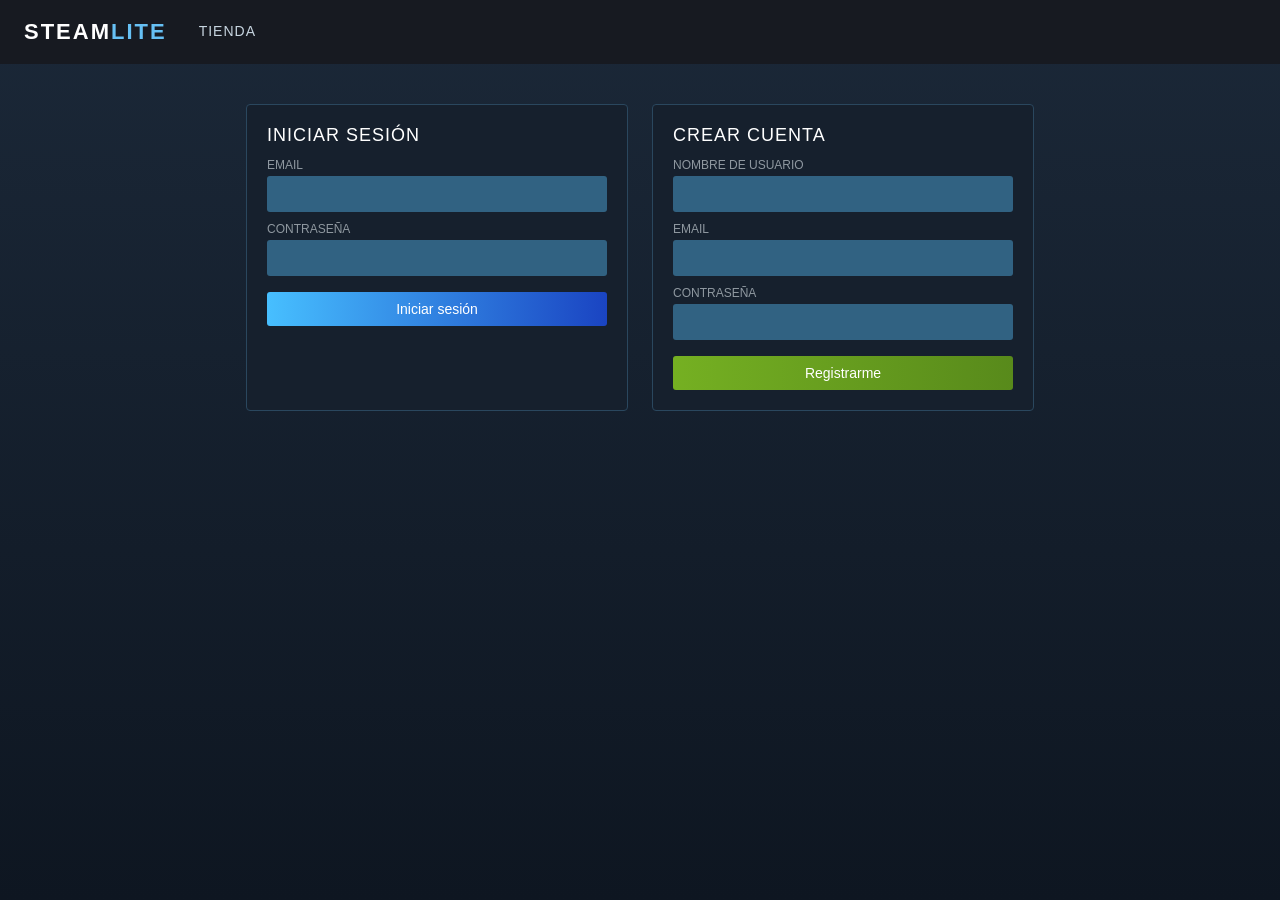
<file: src/main/resources/static/login.html>
<!DOCTYPE html>
<html lang="es">
<head>
    <meta charset="UTF-8">
    <meta name="viewport" content="width=device-width, initial-scale=1.0">
    <title>Iniciar sesión - SteamLite</title>
    <link rel="stylesheet" href="styles.css">
</head>
<body>
    <header class="header">
        <a href="index.html" class="logo">STEAM<span>LITE</span></a>
        <nav class="nav">
            <a href="index.html">Tienda</a>
        </nav>
    </header>

    <main class="login-centro">
        <section class="caja">
            <h2>Iniciar sesión</h2>
            <form id="formLogin">
                <label for="loginEmail">Email</label>
                <input type="email" id="loginEmail" required>
                <label for="loginPassword">Contraseña</label>
                <input type="password" id="loginPassword" required>
                <button type="submit">Iniciar sesión</button>
            </form>
            <div id="mensajeLogin" class="mensaje"></div>
        </section>

        <section class="caja">
            <h2>Crear cuenta</h2>
            <form id="formRegistro">
                <label for="regNombre">Nombre de usuario</label>
                <input type="text" id="regNombre" required>
                <label for="regEmail">Email</label>
                <input type="email" id="regEmail" required>
                <label for="regPassword">Contraseña</label>
                <input type="password" id="regPassword" required>
                <button type="submit" class="verde">Registrarme</button>
            </form>
            <div id="mensajeRegistro" class="mensaje"></div>
        </section>
    </main>

    <script src="comun.js"></script>
    <script src="login.js"></script>
</body>
</html>
</file>
<file: src/main/resources/static/styles.css>
:root {
    --fondo: #1b2838;
    --fondo-oscuro: #171a21;
    --panel: #16202d;
    --tarjeta: #213042;
    --borde: #2a475e;
    --texto: #c7d5e0;
    --texto-suave: #8f98a0;
    --acento: #66c0f4;
    --verde: #a4d007;
    --rojo: #e05050;
}

* { box-sizing: border-box; }

body {
    margin: 0;
    font-family: "Motiva Sans", Arial, Helvetica, sans-serif;
    background: linear-gradient(180deg, #1b2838 0%, #0e1621 100%) fixed;
    color: var(--texto);
    min-height: 100vh;
}

a { color: var(--acento); text-decoration: none; }
a:hover { color: #fff; }

/* ---------- Header ---------- */
.header {
    background: var(--fondo-oscuro);
    padding: 0 24px;
    height: 64px;
    display: flex;
    align-items: center;
    gap: 32px;
}
.logo {
    font-size: 22px;
    font-weight: bold;
    letter-spacing: 2px;
    color: #fff;
}
.logo span { color: var(--acento); }
.nav { display: flex; gap: 20px; flex: 1; }
.nav a {
    color: var(--texto);
    text-transform: uppercase;
    font-size: 14px;
    letter-spacing: 1px;
    padding: 6px 0;
    border-bottom: 3px solid transparent;
}
.nav a.activo { color: var(--acento); border-bottom-color: var(--acento); }
.sesion { display: flex; align-items: center; gap: 12px; font-size: 14px; }
.sesion .nombre { color: var(--acento); }

/* ---------- Layout ---------- */
.contenedor { max-width: 1100px; margin: 0 auto; padding: 24px 16px 48px; }
h1, h2 { color: #fff; font-weight: normal; }
h1 { font-size: 26px; margin: 0 0 16px; }
h2 { font-size: 18px; margin: 0 0 12px; text-transform: uppercase; letter-spacing: 1px; }

.barra {
    display: flex;
    gap: 8px;
    margin-bottom: 20px;
    background: rgba(0, 0, 0, 0.25);
    padding: 10px;
    border-radius: 3px;
}
.barra input { flex: 1; }

/* ---------- Formularios ---------- */
input, select, textarea {
    background: #316282;
    border: 1px solid transparent;
    color: #fff;
    padding: 9px 10px;
    border-radius: 3px;
    font-size: 14px;
    font-family: inherit;
    width: 100%;
}
input::placeholder, textarea::placeholder { color: #a8c3d6; }
input:focus, select:focus, textarea:focus { outline: none; border-color: var(--acento); }
textarea { resize: vertical; min-height: 80px; }
label { display: block; font-size: 12px; color: var(--texto-suave); margin: 10px 0 4px; text-transform: uppercase; }

button {
    border: none;
    border-radius: 3px;
    padding: 9px 16px;
    font-size: 14px;
    cursor: pointer;
    color: #fff;
    background: linear-gradient(90deg, #47bfff 0%, #1a44c2 100%);
    white-space: nowrap;
}
button:hover { filter: brightness(1.15); }
button.secundario { background: rgba(103, 193, 245, 0.2); color: var(--acento); }
button.peligro { background: #8c2a2a; }
button.verde { background: linear-gradient(90deg, #75b022 0%, #588a1b 100%); }

.caja {
    background: var(--panel);
    border: 1px solid var(--borde);
    border-radius: 4px;
    padding: 20px;
}

/* ---------- Mensajes ---------- */
.mensaje { padding: 10px 12px; border-radius: 3px; margin: 10px 0; font-size: 14px; display: none; }
.mensaje.error { display: block; background: rgba(224, 80, 80, 0.15); color: #ff9a9a; border: 1px solid var(--rojo); }
.mensaje.ok { display: block; background: rgba(164, 208, 7, 0.12); color: var(--verde); border: 1px solid var(--verde); }
.vacio { text-align: center; color: var(--texto-suave); padding: 40px 0; grid-column: 1 / -1; }

/* ---------- Tienda ---------- */
.grilla {
    display: grid;
    grid-template-columns: repeat(auto-fill, minmax(240px, 1fr));
    gap: 16px;
}
.tarjeta {
    background: var(--tarjeta);
    border-radius: 4px;
    overflow: hidden;
    display: flex;
    flex-direction: column;
    transition: transform 0.15s, box-shadow 0.15s;
}
.tarjeta:hover { transform: translateY(-3px); box-shadow: 0 6px 16px rgba(0, 0, 0, 0.5); }
.portada {
    aspect-ratio: 460 / 215;
    background: linear-gradient(135deg, #2a475e, #1a2a3a);
    display: flex;
    align-items: center;
    justify-content: center;
    color: #fff;
    font-size: 20px;
    text-align: center;
    padding: 8px;
}
.portada img { width: 100%; height: 100%; object-fit: cover; display: block; }
.portada:has(img) { padding: 0; }
.tarjeta-cuerpo { padding: 12px; display: flex; flex-direction: column; gap: 6px; flex: 1; }
.tarjeta-titulo { color: #fff; font-size: 16px; }
.tarjeta-desc { font-size: 13px; color: var(--texto-suave); flex: 1; }
.tarjeta-pie { display: flex; justify-content: space-between; align-items: center; margin-top: 6px; }
.genero {
    font-size: 11px;
    background: rgba(103, 193, 245, 0.15);
    color: var(--acento);
    padding: 3px 7px;
    border-radius: 2px;
}
.precio { background: #000; color: var(--verde); padding: 4px 8px; font-size: 14px; border-radius: 2px; }

/* ---------- Login ---------- */
.login-centro { max-width: 820px; margin: 40px auto; display: grid; grid-template-columns: 1fr 1fr; gap: 24px; padding: 0 16px; }
.login-centro button { width: 100%; margin-top: 16px; }

/* ---------- Panel ---------- */
.panel-grid { display: grid; grid-template-columns: 360px 1fr; gap: 24px; align-items: start; }
.botones { display: flex; gap: 8px; margin-top: 16px; }
.botones button { flex: 1; }
.fila-juego {
    display: flex;
    gap: 12px;
    background: var(--tarjeta);
    border-radius: 4px;
    overflow: hidden;
    margin-bottom: 10px;
    align-items: center;
}
.fila-juego .portada { width: 150px; flex-shrink: 0; font-size: 13px; }
.fila-info { flex: 1; padding: 8px 0; min-width: 0; }
.fila-info .tarjeta-titulo { white-space: nowrap; overflow: hidden; text-overflow: ellipsis; }
.fila-acciones { display: flex; gap: 6px; padding-right: 12px; }
.fila-acciones button { padding: 6px 10px; font-size: 13px; }

@media (max-width: 760px) {
    .header { flex-wrap: wrap; height: auto; padding: 12px 16px; gap: 12px; }
    .login-centro, .panel-grid { grid-template-columns: 1fr; }
    .fila-juego { flex-wrap: wrap; }
    .fila-juego .portada { width: 100%; }
    .fila-info, .fila-acciones { padding: 0 12px 12px; }
}
</file>
